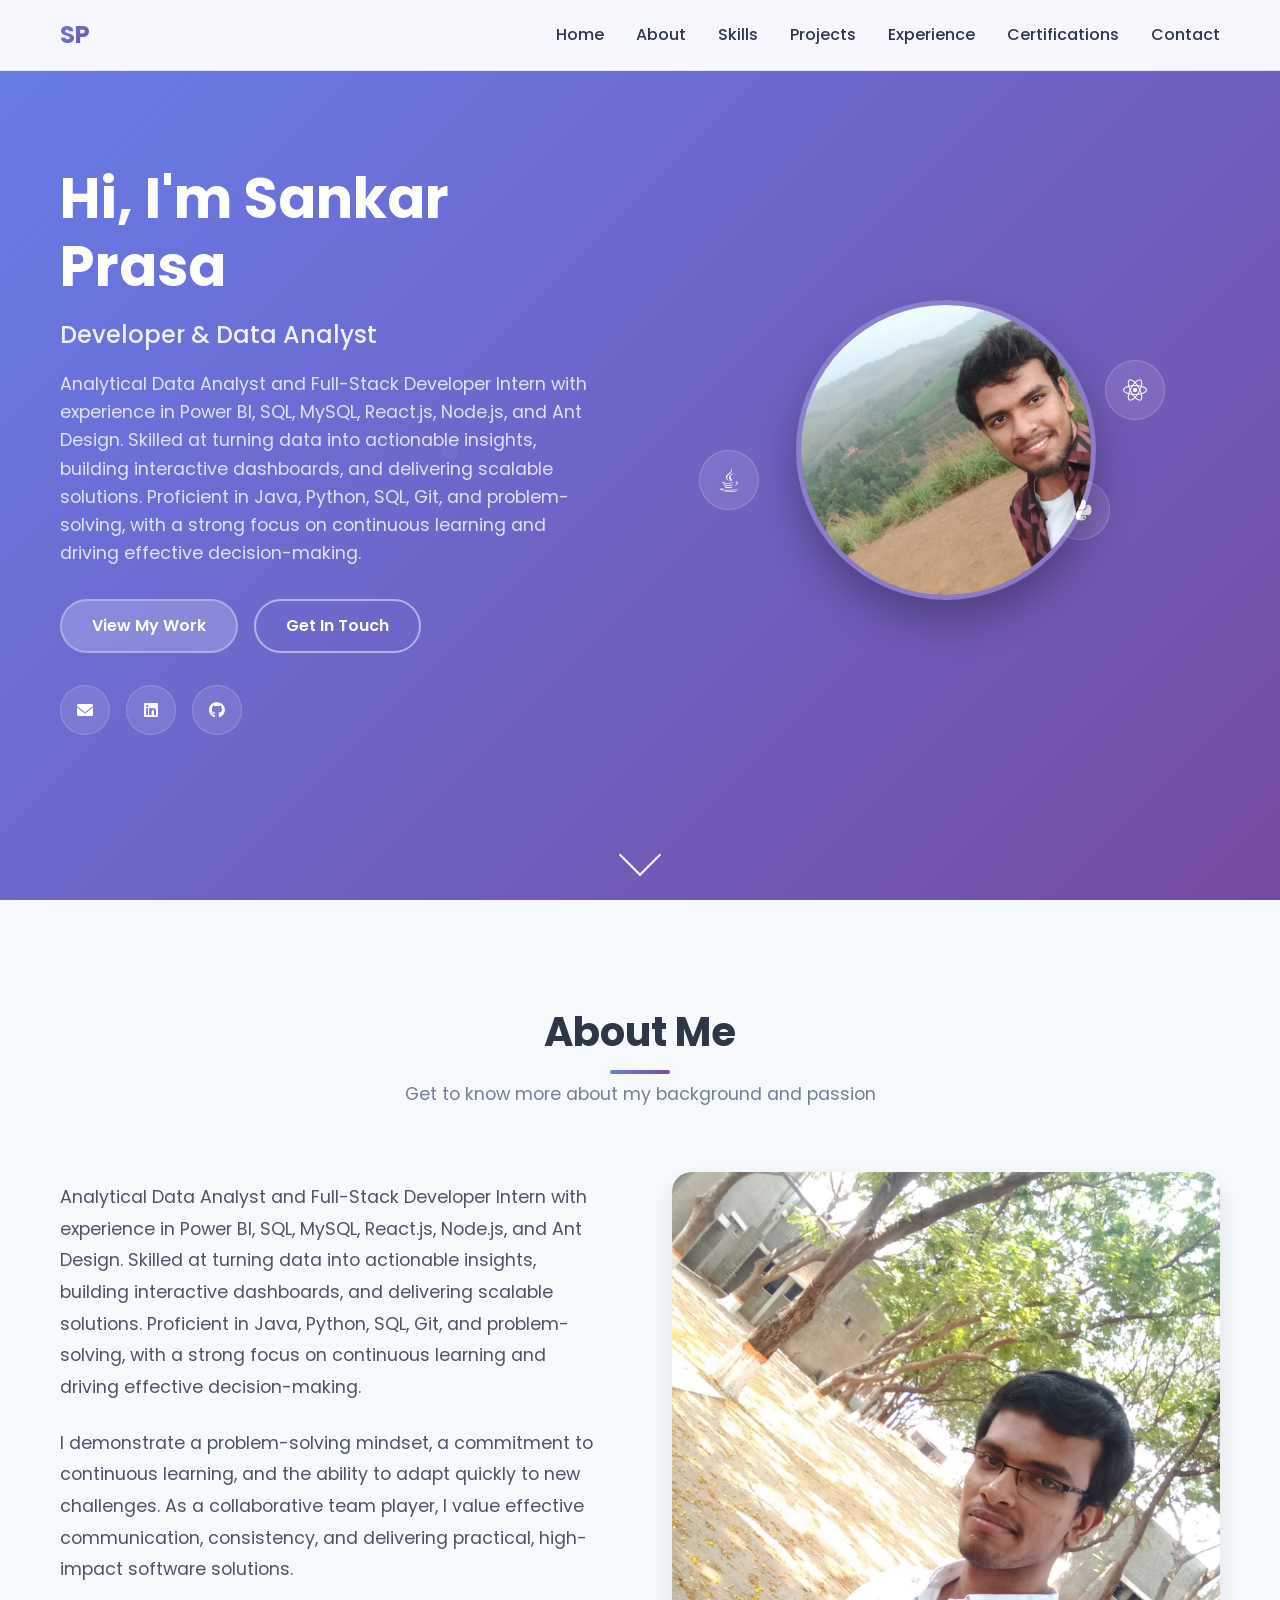
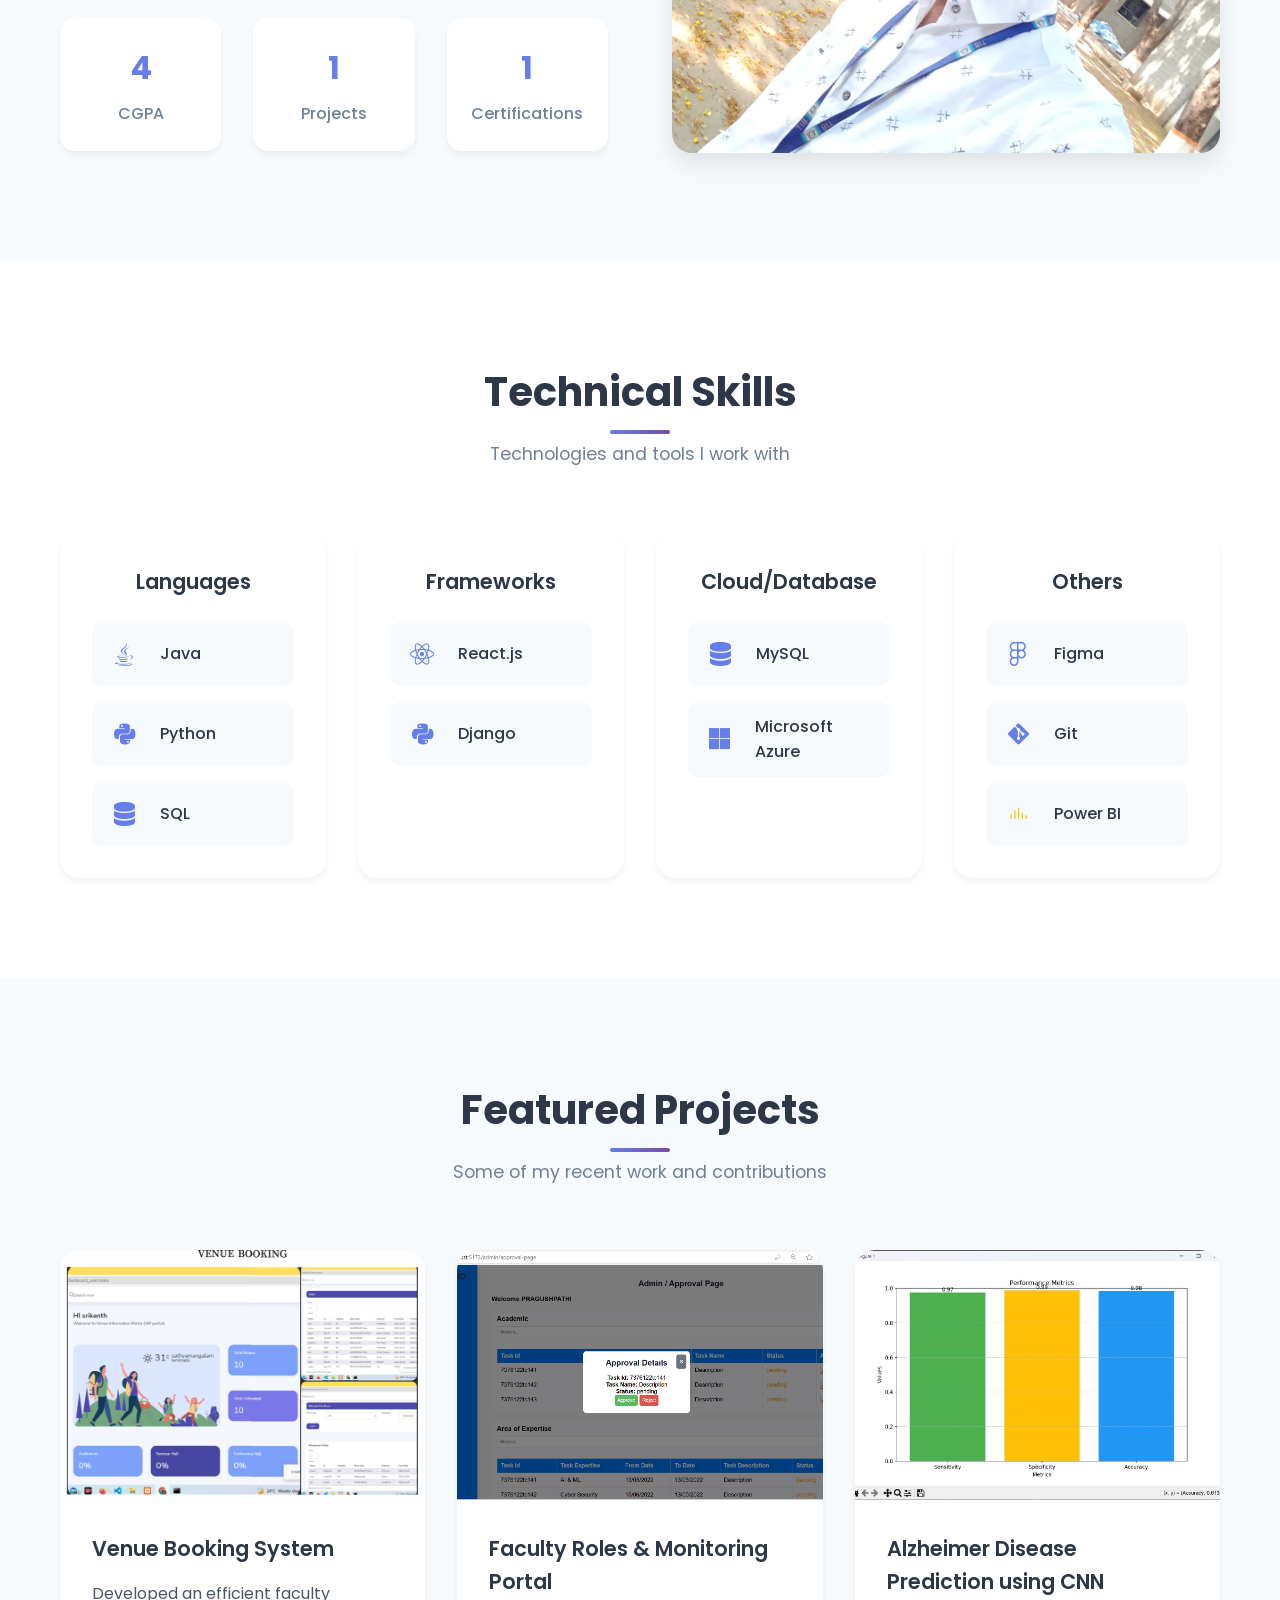
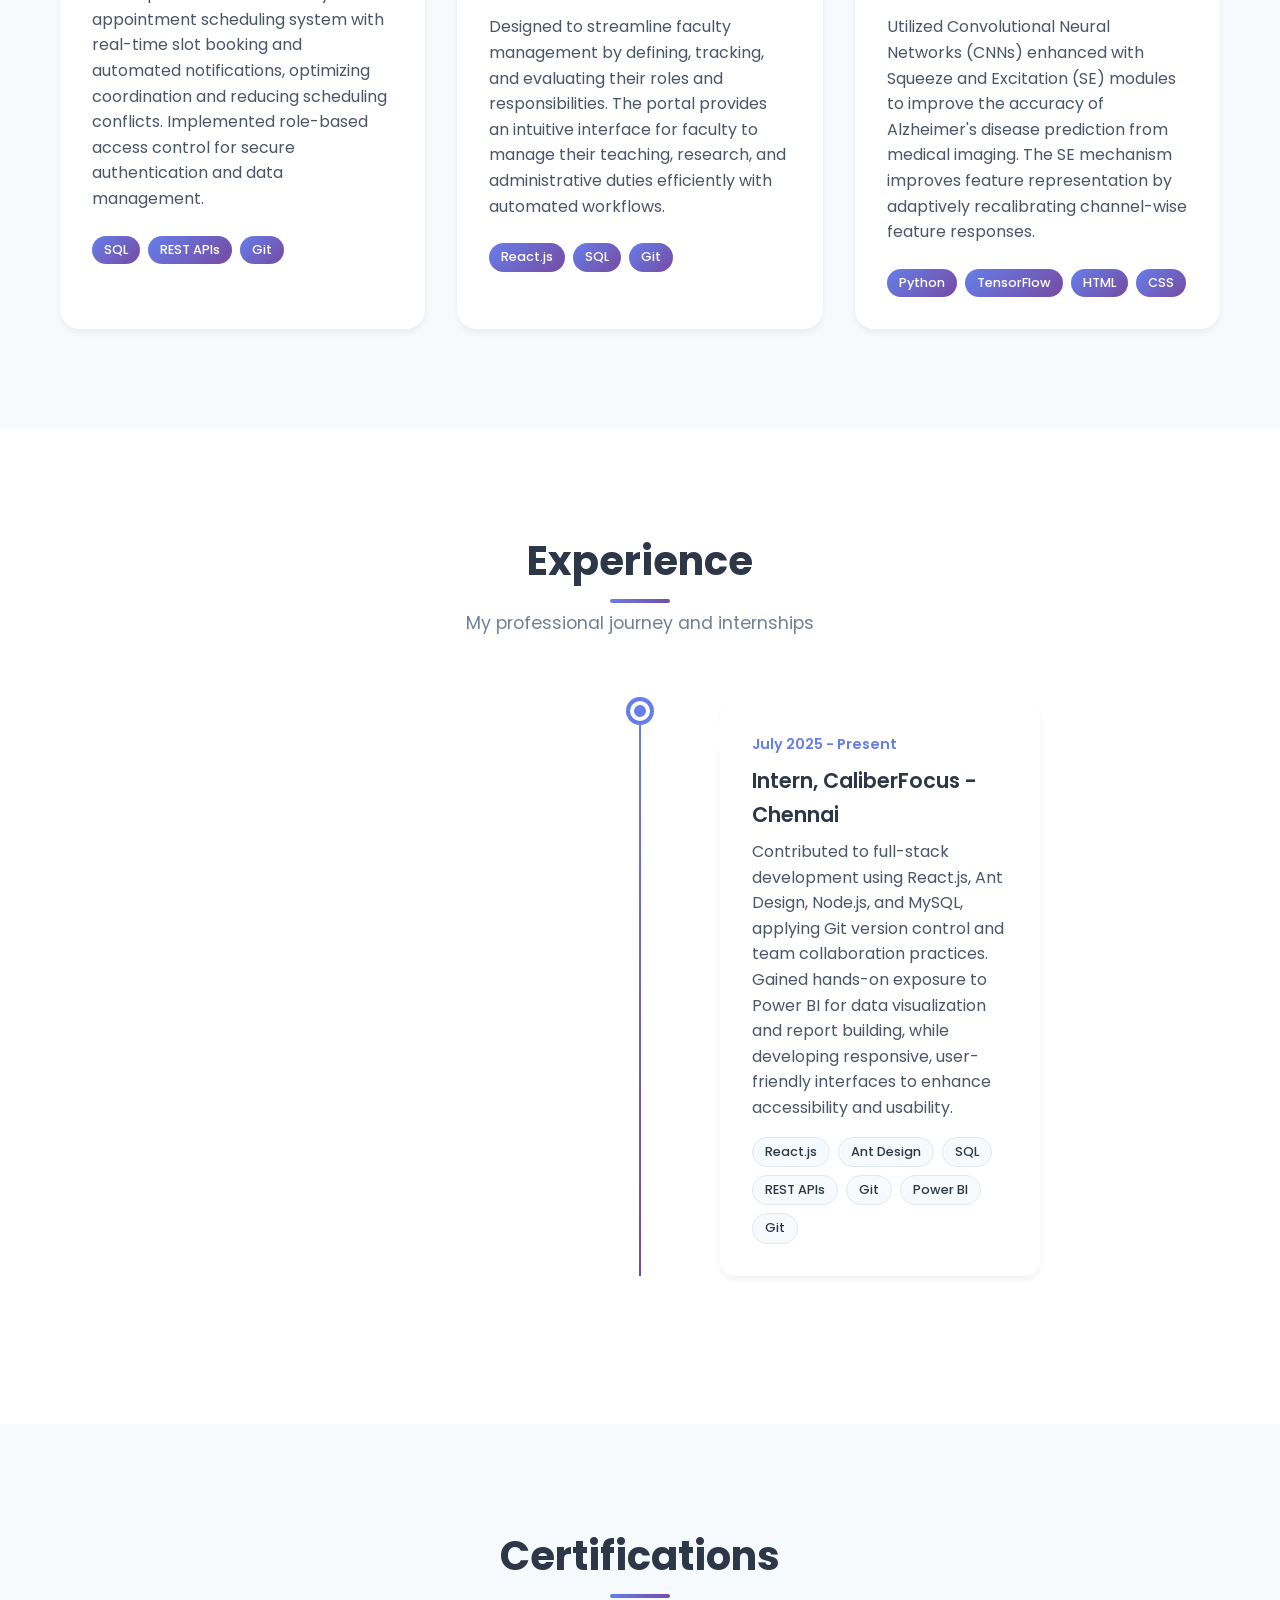
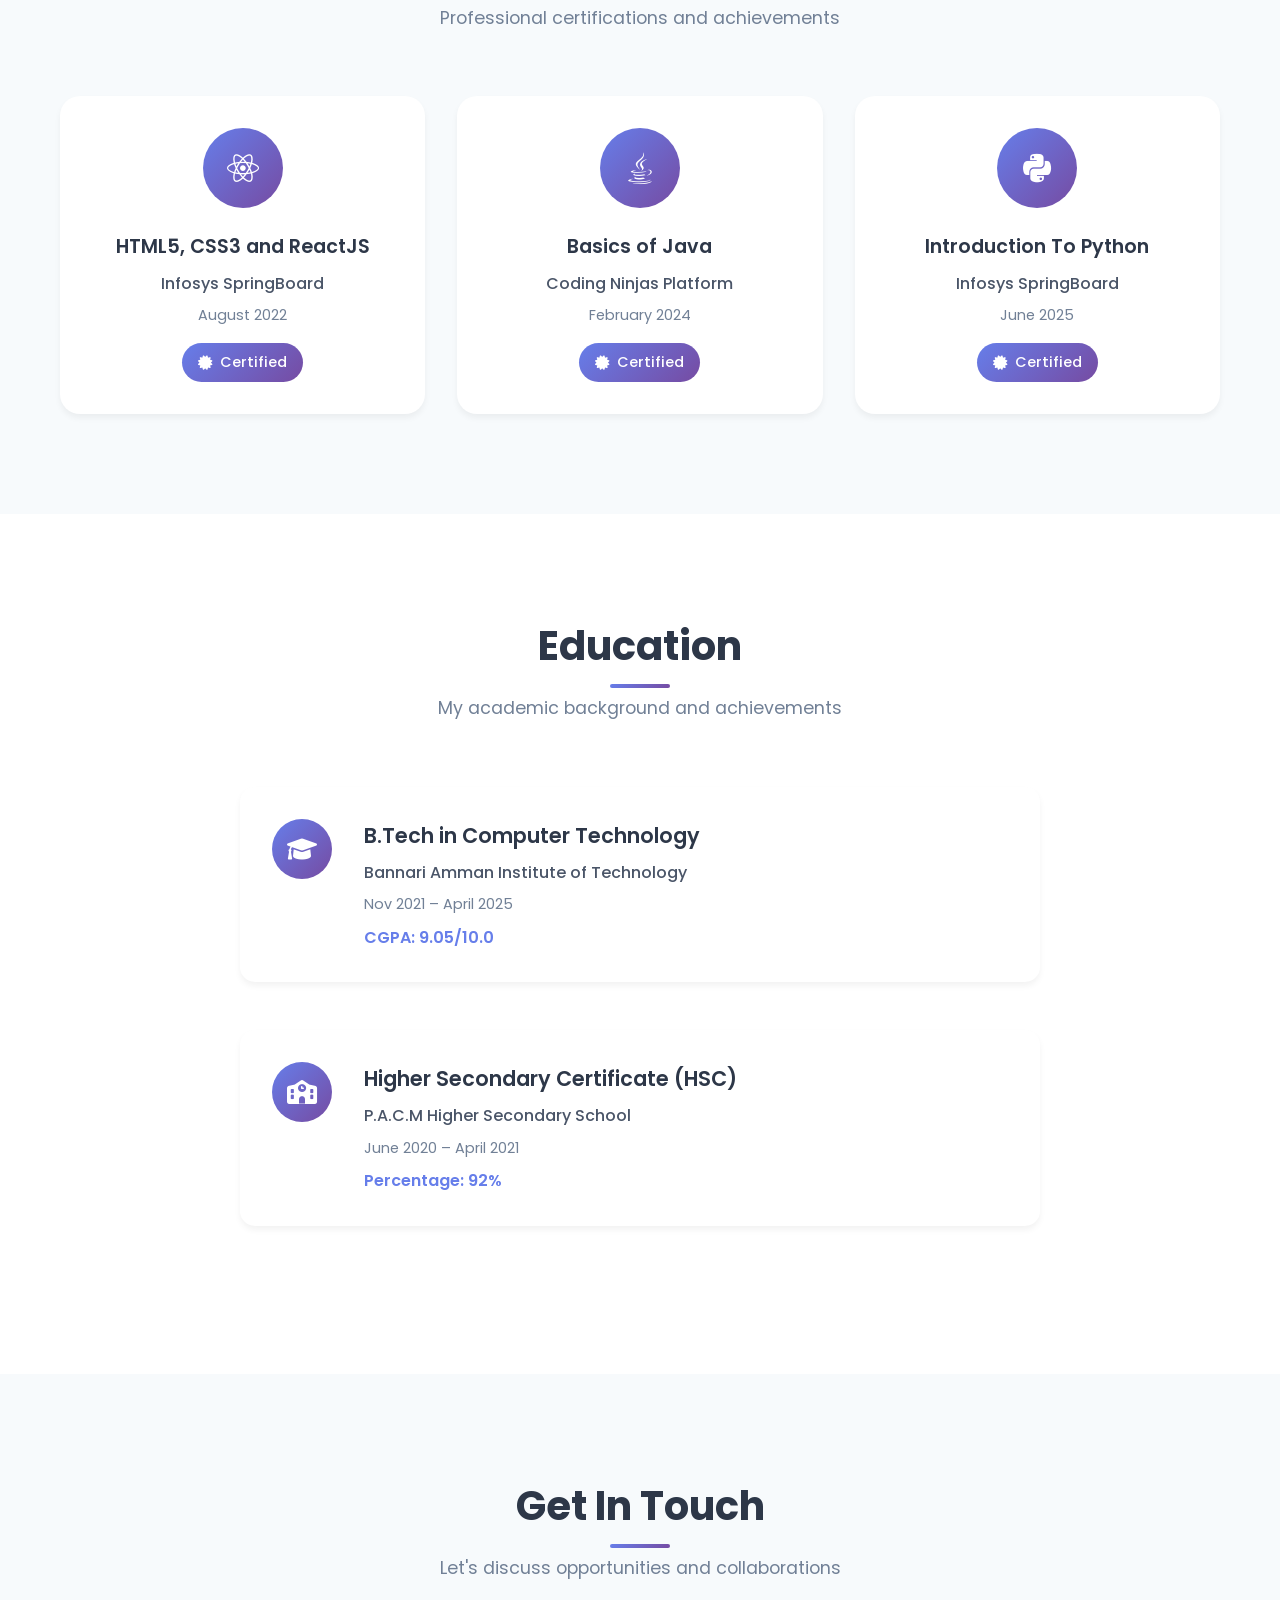
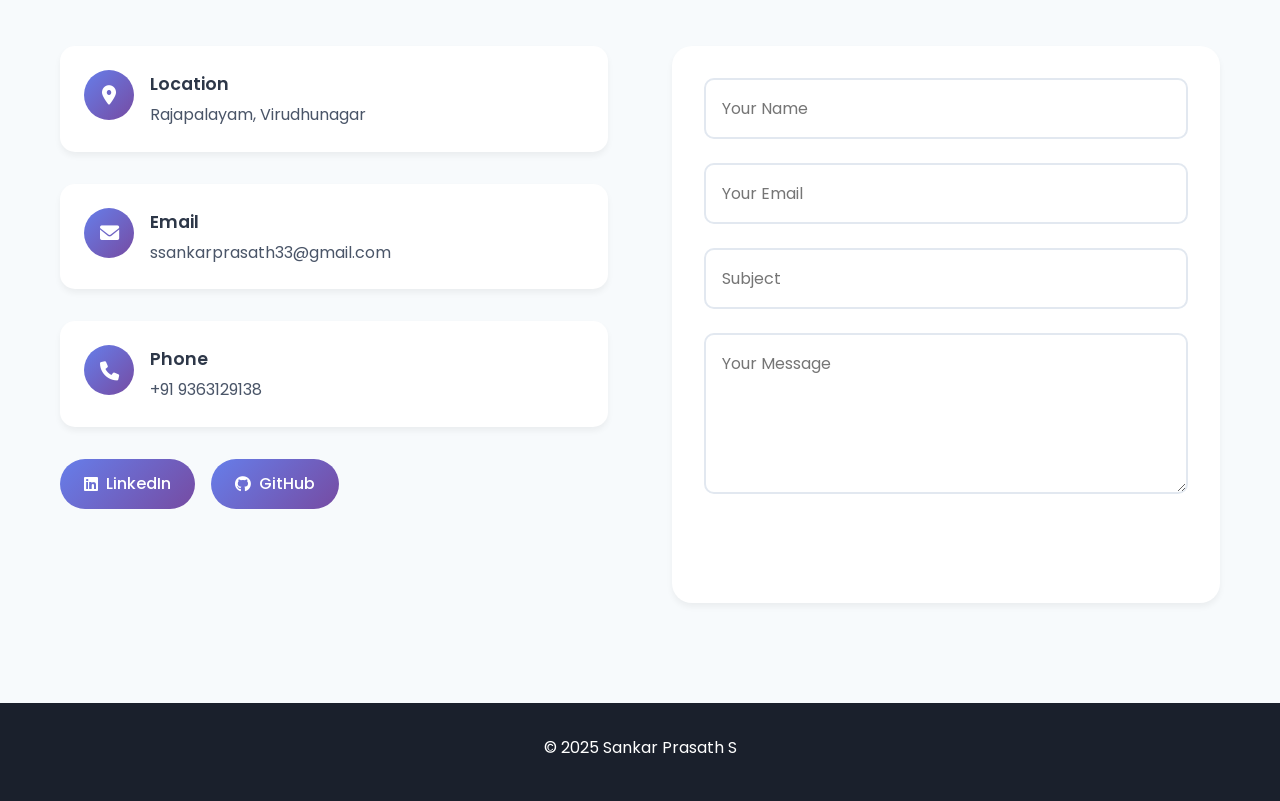
<file: index.html>
<!DOCTYPE html>
<html lang="en">
<head>
    <meta charset="UTF-8">
    <meta name="viewport" content="width=device-width, initial-scale=1.0">
    <title>Sankar Prasath S - Portfolio</title>
    <link rel="stylesheet" href="styles.css">
    <link href="https://cdnjs.cloudflare.com/ajax/libs/font-awesome/6.0.0/css/all.min.css" rel="stylesheet">
    <link href="https://fonts.googleapis.com/css2?family=Poppins:wght@300;400;500;600;700&display=swap" rel="stylesheet">
</head>
<body>
    <!-- Navigation -->
    <nav class="navbar">
        <div class="nav-container">
            <div class="nav-logo">
                <span class="logo-text">SP</span>
            </div>
            <div class="nav-menu" id="nav-menu">
                <a href="#home" class="nav-link">Home</a>
                <a href="#about" class="nav-link">About</a>
                <a href="#skills" class="nav-link">Skills</a>
                <a href="#projects" class="nav-link">Projects</a>
                <a href="#experience" class="nav-link">Experience</a>
                <a href="#certifications" class="nav-link">Certifications</a>
                <a href="#contact" class="nav-link">Contact</a>
            </div>
            <div class="hamburger" id="hamburger">
                <span class="bar"></span>
                <span class="bar"></span>
                <span class="bar"></span>
            </div>
        </div>
    </nav>

    <!-- Hero Section -->
    <section id="home" class="hero">
        <div class="hero-container">
            <div class="hero-content">
                <div class="hero-text">
                    <h1 class="hero-title">
                        Hi, I'm Sankar Prasath S
                    </h1>
                    <p class="hero-subtitle">Developer & Data Analyst</p>
                    <p class="hero-description">
                        Analytical Data Analyst and Full-Stack Developer Intern with experience in Power BI, SQL, MySQL, React.js, Node.js, and Ant Design. 
                        Skilled at turning data into actionable insights, building interactive dashboards, and delivering scalable solutions. 
                        Proficient in Java, Python, SQL, Git, and problem-solving, with a strong focus on continuous learning and driving effective decision-making.
                    </p>
                    <div class="hero-buttons">
                        <a href="#projects" class="btn btn-primary">View My Work</a>
                        <a href="#contact" class="btn btn-secondary">Get In Touch</a>
                    </div>
                    <div class="social-links">
                        <a href="mailto:ssankarprasath33@gmail.com" class="social-link">
                            <i class="fas fa-envelope"></i>
                        </a>
                        <a href="https://linkedin.com/in/sankar-prasath/" class="social-link" target="_blank">
                            <i class="fab fa-linkedin"></i>
                        </a>
                        <a href="https://github.com/SankarPrasathSaravanan/" class="social-link" target="_blank">
                            <i class="fab fa-github"></i>
                        </a>
                    </div>
                </div>
                <div class="hero-image">
                    <div class="profile-card">
                        <div class="profile-img">
                            <img src="image2.jpg" alt="Sankar Prasath S">
                        </div>
                        <div class="floating-elements">
                            <div class="floating-icon" style="--delay: 0s">
                                <i class="fab fa-react"></i>
                            </div>
                            <div class="floating-icon" style="--delay: 1s">
                                <i class="fab fa-java"></i>
                            </div>
                            <div class="floating-icon" style="--delay: 2s">
                                <i class="fab fa-python"></i>
                            </div>
                        </div>
                    </div>
                </div>
            </div>
        </div>
        <div class="scroll-indicator">
            <div class="scroll-arrow"></div>
        </div>
    </section>

    <!-- About Section -->
    <section id="about" class="about">
        <div class="container">
            <div class="section-header">
                <h2 class="section-title">About Me</h2>
                <p class="section-subtitle">Get to know more about my background and passion</p>
            </div>
            <div class="about-content">
                <div class="about-text">
                    <p class="about-description">
                       Analytical Data Analyst and Full-Stack Developer Intern with experience in Power BI, SQL, MySQL, React.js, Node.js, and Ant Design. 
                        Skilled at turning data into actionable insights, building interactive dashboards, and delivering scalable solutions. 
                        Proficient in Java, Python, SQL, Git, and problem-solving, with a strong focus on continuous learning and driving effective decision-making.
                    </p>
                    <p class="about-description">
                        I demonstrate a problem-solving mindset, a commitment to continuous learning, and the ability to adapt quickly to 
                        new challenges. As a collaborative team player, I value effective communication, consistency, and delivering 
                        practical, high-impact software solutions.
                    </p>
                    <div class="about-stats">
                        <div class="stat-item">
                            <h3>9.05</h3>
                            <p>CGPA</p>
                        </div>
                        <div class="stat-item">
                            <h3>3+</h3>
                            <p>Projects</p>
                        </div>
                        <div class="stat-item">
                            <h3>3</h3>
                            <p>Certifications</p>
                        </div>
                    </div>
                </div>
                <div class="about-image">
                    <img src="image1.jpg" alt="About Sankar Prasath">
                </div>
            </div>
        </div>
    </section>

    <!-- Skills Section -->
    <section id="skills" class="skills">
        <div class="container">
            <div class="section-header">
                <h2 class="section-title">Technical Skills</h2>
                <p class="section-subtitle">Technologies and tools I work with</p>
            </div>
            <div class="skills-grid">
                <div class="skill-category">
                    <h3 class="category-title">Languages</h3>
                    <div class="skills-list">
                        <div class="skill-item">
                            <div class="skill-icon">
                                <i class="fab fa-java"></i>
                            </div>
                            <span>Java</span>
                        </div>
                        <div class="skill-item">
                            <div class="skill-icon">
                                <i class="fab fa-python"></i>
                            </div>
                            <span>Python</span>
                        </div>
                        <div class="skill-item">
                            <div class="skill-icon">
                                <i class="fas fa-database"></i>
                            </div>
                            <span>SQL</span>
                        </div>
                    </div>
                </div>
                <div class="skill-category">
                    <h3 class="category-title">Frameworks</h3>
                    <div class="skills-list">
                        <div class="skill-item">
                            <div class="skill-icon">
                                <i class="fab fa-react"></i>
                            </div>
                            <span>React.js</span>
                        </div>
                        <div class="skill-item">
                            <div class="skill-icon">
                                <i class="fab fa-python"></i>
                            </div>
                            <span>Django</span>
                        </div>
                    </div>
                </div>
                <div class="skill-category">
                    <h3 class="category-title">Cloud/Database</h3>
                    <div class="skills-list">
                        <div class="skill-item">
                            <div class="skill-icon">
                                <i class="fas fa-database"></i>
                            </div>
                            <span>MySQL</span>
                        </div>
                        <div class="skill-item">
                            <div class="skill-icon">
                                <i class="fab fa-microsoft"></i>
                            </div>
                            <span>Microsoft Azure</span>
                        </div>
                    </div>
                </div>
                <div class="skill-category">
                    <h3 class="category-title">Others</h3>
                    <div class="skills-list">
                        <div class="skill-item">
                            <div class="skill-icon">
                                <i class="fab fa-figma"></i>
                            </div>
                            <span>Figma</span>
                        </div>
                        <div class="skill-item">
                            <div class="skill-icon">
                                <i class="fab fa-git-alt"></i>
                            </div>
                            <span>Git</span>
                        </div>
<div class="skill-item">
  <div class="skill-icon">
    <svg xmlns="http://www.w3.org/2000/svg" width="20" height="20" viewBox="0 0 32 32" fill="#F2C811">
      <path d="M4 24h2v-8H4v8zm6 0h2V10h-2v14zm6 0h2V6h-2v18zm6 0h2V14h-2v10zm6 0h2v-6h-2v6z"/>
    </svg>
  </div>
  <span>Power BI</span>
</div>

                    </div>
                </div>
            </div>
        </div>
    </section>

    <!-- Projects Section -->
    <section id="projects" class="projects">
        <div class="container">
            <div class="section-header">
                <h2 class="section-title">Featured Projects</h2>
                <p class="section-subtitle">Some of my recent work and contributions</p>
            </div>
            <div class="projects-grid">
                <div class="project-card">
                    <div class="project-image">
                        <img src="venuebooking.png" alt="Venue Booking System">
                        <div class="project-overlay">
                            <a href="https://github.com/SankarPrasathSaravanan/ClassRoom_VenueBooking_WebApp" class="project-link" target="_blank">
                                <i class="fab fa-github"></i>
                            </a>
                        </div>
                    </div>
                    <div class="project-content">
                        <h3 class="project-title">Venue Booking System</h3>
                        <p class="project-description">
                            Developed an efficient faculty appointment scheduling system with real-time slot booking and automated 
                            notifications, optimizing coordination and reducing scheduling conflicts. Implemented role-based access 
                            control for secure authentication and data management.
                        </p>
                        <div class="project-tech">
                            <span class="tech-tag">SQL</span>
                            <span class="tech-tag">REST APIs</span>
                            <span class="tech-tag">Git</span>
                        </div>
                    </div>
                </div>

                <div class="project-card">
                    <div class="project-image">
                        <img src="faculty.png" alt="Faculty Portal">
                        <div class="project-overlay">
                            <a href="https://github.com/SankarPrasathSaravanan/Faculty-roles-and-responsibility-portal" class="project-link" target="_blank">
                                <i class="fab fa-github"></i>
                            </a>
                        </div>
                    </div>
                    <div class="project-content">
                        <h3 class="project-title">Faculty Roles & Monitoring Portal</h3>
                        <p class="project-description">
                            Designed to streamline faculty management by defining, tracking, and evaluating their roles and responsibilities. 
                            The portal provides an intuitive interface for faculty to manage their teaching, research, and administrative 
                            duties efficiently with automated workflows.
                        </p>
                        <div class="project-tech">
                            <span class="tech-tag">React.js</span>
                            <span class="tech-tag">SQL</span>
                            <span class="tech-tag">Git</span>
                        </div>
                    </div>
                </div>

                <div class="project-card">
                    <div class="project-image">
                        <img src="disease.jpg" alt="Alzheimer Disease Prediction">
                        <div class="project-overlay">
                            <a href="https://github.com/SankarPrasathSaravanan/Alzheimer-Disease-prediction" class="project-link" target="_blank">
                                <i class="fab fa-github"></i>
                            </a>
                        </div>
                    </div>
                    <div class="project-content">
                        <h3 class="project-title">Alzheimer Disease Prediction using CNN</h3>
                        <p class="project-description">
                            Utilized Convolutional Neural Networks (CNNs) enhanced with Squeeze and Excitation (SE) modules to 
                            improve the accuracy of Alzheimer's disease prediction from medical imaging. The SE mechanism improves 
                            feature representation by adaptively recalibrating channel-wise feature responses.
                        </p>
                        <div class="project-tech">
                            <span class="tech-tag">Python</span>
                            <span class="tech-tag">TensorFlow</span>
                            <span class="tech-tag">HTML</span>
                            <span class="tech-tag">CSS</span>
                        </div>
                    </div>
                </div>
            </div>
        </div>
    </section>

    <!-- Experience Section -->
    <section id="experience" class="experience">
        <div class="container">
            <div class="section-header">
                <h2 class="section-title">Experience</h2>
                <p class="section-subtitle">My professional journey and internships</p>
            </div>
            <div class="timeline">
                <div class="timeline-item">
                    <div class="timeline-dot"></div>
                    <div class="timeline-content">
                        <div class="timeline-date">July 2025 - Present</div>
                        <h3 class="timeline-title">Intern, CaliberFocus - Chennai</h3>
                        <!-- <h4 class="timeline-company">Bannari Amman Institute of Technology - Erode, TamilNadu</h4> -->
                        <p class="timeline-description">
                            Contributed to full-stack development using React.js, Ant Design, Node.js, and MySQL, applying Git version control and team collaboration practices. 
                            Gained hands-on exposure to Power BI for data visualization and report building, while developing responsive, user-friendly interfaces to enhance accessibility and usability.
                        </p>
                        <div class="timeline-skills">
                            <span class="skill-badge">React.js</span>
                            <span class="skill-badge">Ant Design</span>
                            <span class="skill-badge">SQL</span>
                            <span class="skill-badge">REST APIs</span>
                            <span class="skill-badge">Git</span>
                            <span class="skill-badge">Power BI</span>
                            <span class="skill-badge">Git</span>
                        </div>
                    </div>
                </div>
            </div>
        </div>
    </section>

    <!-- Certifications Section -->
    <section id="certifications" class="certifications">
        <div class="container">
            <div class="section-header">
                <h2 class="section-title">Certifications</h2>
                <p class="section-subtitle">Professional certifications and achievements</p>
            </div>
            <div class="certifications-grid">
                <div class="certification-card">
                    <div class="cert-icon">
                        <i class="fab fa-react"></i>
                    </div>
                    <div class="cert-content">
                        <h3 class="cert-title">HTML5, CSS3 and ReactJS</h3>
                        <p class="cert-issuer">Infosys SpringBoard</p>
                        <p class="cert-date">August 2022</p>
                        <div class="cert-badge">
                            <i class="fas fa-certificate"></i>
                            <span>Certified</span>
                        </div>
                    </div>
                </div>

                <div class="certification-card">
                    <div class="cert-icon">
                        <i class="fab fa-java"></i>
                    </div>
                    <div class="cert-content">
                        <h3 class="cert-title">Basics of Java</h3>
                        <p class="cert-issuer">Coding Ninjas Platform</p>
                        <p class="cert-date">February 2024</p>
                        <div class="cert-badge">
                            <i class="fas fa-certificate"></i>
                            <span>Certified</span>
                        </div>
                    </div>
                </div>

                <div class="certification-card">
                    <div class="cert-icon">
                        <i class="fab fa-python"></i>
                    </div>
                    <div class="cert-content">
                        <h3 class="cert-title">Introduction To Python</h3>
                        <p class="cert-issuer">Infosys SpringBoard</p>
                        <p class="cert-date">June 2025</p>
                        <div class="cert-badge">
                            <i class="fas fa-certificate"></i>
                            <span>Certified</span>
                        </div>
                    </div>
                </div>
            </div>
        </div>
    </section>

    <!-- Education Section -->
    <section id="education" class="education">
        <div class="container">
            <div class="section-header">
                <h2 class="section-title">Education</h2>
                <p class="section-subtitle">My academic background and achievements</p>
            </div>
            <div class="education-timeline">
                <div class="education-item">
                    <div class="education-icon">
                        <i class="fas fa-graduation-cap"></i>
                    </div>
                    <div class="education-content">
                        <h3 class="education-degree">B.Tech in Computer Technology</h3>
                        <h4 class="education-school">Bannari Amman Institute of Technology</h4>
                        <p class="education-date">Nov 2021 – April 2025</p>
                        <p class="education-grade">CGPA: 9.05/10.0</p>
                    </div>
                </div>

                <div class="education-item">
                    <div class="education-icon">
                        <i class="fas fa-school"></i>
                    </div>
                    <div class="education-content">
                        <h3 class="education-degree">Higher Secondary Certificate (HSC)</h3>
                        <h4 class="education-school">P.A.C.M Higher Secondary School</h4>
                        <p class="education-date">June 2020 – April 2021</p>
                        <p class="education-grade">Percentage: 92%</p>
                    </div>
                </div>
            </div>
        </div>
    </section>

    <!-- Contact Section -->
    <section id="contact" class="contact">
        <div class="container">
            <div class="section-header">
                <h2 class="section-title">Get In Touch</h2>
                <p class="section-subtitle">Let's discuss opportunities and collaborations</p>
            </div>
            <div class="contact-content">
                <div class="contact-info">
                    <div class="contact-item">
                        <div class="contact-icon">
                            <i class="fas fa-map-marker-alt"></i>
                        </div>
                        <div class="contact-details">
                            <h3>Location</h3>
                            <p>Rajapalayam, Virudhunagar</p>
                        </div>
                    </div>

                    <div class="contact-item">
                        <div class="contact-icon">
                            <i class="fas fa-envelope"></i>
                        </div>
                        <div class="contact-details">
                            <h3>Email</h3>
                            <p>ssankarprasath33@gmail.com</p>
                        </div>
                    </div>

                    <div class="contact-item">
                        <div class="contact-icon">
                            <i class="fas fa-phone"></i>
                        </div>
                        <div class="contact-details">
                            <h3>Phone</h3>
                            <p>+91 9363129138</p>
                        </div>
                    </div>

                    <div class="contact-social">
                        <a href="https://linkedin.com/in/sankar-prasath/" class="social-btn" target="_blank">
                            <i class="fab fa-linkedin"></i>
                            LinkedIn
                        </a>
                        <a href="https://github.com/SankarPrasathSaravanan/" class="social-btn" target="_blank">
                            <i class="fab fa-github"></i>
                            GitHub
                        </a>
                    </div>
                </div>

                <div class="contact-form">
                    <form id="contactForm">
                        <div class="form-group">
                            <input type="text" id="name" name="name" placeholder="Your Name" required>
                        </div>
                        <div class="form-group">
                            <input type="email" id="email" name="email" placeholder="Your Email" required>
                        </div>
                        <div class="form-group">
                            <input type="text" id="subject" name="subject" placeholder="Subject" required>
                        </div>
                        <div class="form-group">
                            <textarea id="message" name="message" placeholder="Your Message" rows="5" required></textarea>
                        </div>
                        <button type="submit" class="btn btn-primary">Send Message</button>
                    </form>
                </div>
            </div>
        </div>
    </section>

    <!-- Footer -->
    <footer class="footer">
        <div class="container">
            <div class="footer-content">
                <p>&copy; 2025 Sankar Prasath S</p>
                <!-- <p>Built with ❤️ using HTML, CSS & JavaScript</p> -->
            </div>
        </div>
    </footer>

    <script src="script.js"></script>
</body>
</html>
</file>
<file: styles.css>
* {
  margin: 0;
  padding: 0;
  box-sizing: border-box;
}

:root {
  --primary-color: #667eea;
  --secondary-color: #764ba2;
  --accent-color: #f093fb;
  --text-primary: #2d3748;
  --text-secondary: #4a5568;
  --text-light: #718096;
  --bg-primary: #ffffff;
  --bg-secondary: #f7fafc;
  --bg-dark: #1a202c;
  --border-color: #e2e8f0;
  --shadow-light: 0 4px 6px rgba(0, 0, 0, 0.05);
  --shadow-medium: 0 10px 25px rgba(0, 0, 0, 0.1);
  --shadow-heavy: 0 20px 40px rgba(0, 0, 0, 0.15);
  --gradient-primary: linear-gradient(135deg, var(--primary-color), var(--secondary-color));
  --gradient-accent: linear-gradient(135deg, var(--accent-color), var(--primary-color));
}

html {
  scroll-behavior: smooth;
}

body {
  font-family: "Poppins", sans-serif;
  line-height: 1.6;
  color: var(--text-primary);
  background-color: var(--bg-primary);
}

.container {
  max-width: 1200px;
  margin: 0 auto;
  padding: 0 20px;
}

/* Navigation */
.navbar {
  position: fixed;
  top: 0;
  width: 100%;
  background: rgba(255, 255, 255, 0.95);
  backdrop-filter: blur(10px);
  z-index: 1000;
  transition: all 0.3s ease;
  border-bottom: 1px solid var(--border-color);
}

.nav-container {
  max-width: 1200px;
  margin: 0 auto;
  padding: 0 20px;
  display: flex;
  justify-content: space-between;
  align-items: center;
  height: 70px;
}

.logo-text {
  font-size: 1.5rem;
  font-weight: 700;
  background: var(--gradient-primary);
  -webkit-background-clip: text;
  -webkit-text-fill-color: transparent;
  background-clip: text;
}

.nav-menu {
  display: flex;
  gap: 2rem;
}

.nav-link {
  text-decoration: none;
  color: var(--text-primary);
  font-weight: 500;
  transition: all 0.3s ease;
  position: relative;
}

.nav-link:hover {
  color: var(--primary-color);
}

.nav-link::after {
  content: "";
  position: absolute;
  bottom: -5px;
  left: 0;
  width: 0;
  height: 2px;
  background: var(--gradient-primary);
  transition: width 0.3s ease;
}

.nav-link:hover::after {
  width: 100%;
}

.hamburger {
  display: none;
  flex-direction: column;
  cursor: pointer;
}

.bar {
  width: 25px;
  height: 3px;
  background: var(--text-primary);
  margin: 3px 0;
  transition: 0.3s;
}

/* Hero Section */
.hero {
  min-height: 100vh;
  display: flex;
  align-items: center;
  background: linear-gradient(135deg, #667eea 0%, #764ba2 100%);
  position: relative;
  overflow: hidden;
}

.hero::before {
  content: "";
  position: absolute;
  top: 0;
  left: 0;
  right: 0;
  bottom: 0;
  background: url('data:image/svg+xml,<svg xmlns="http://www.w3.org/2000/svg" viewBox="0 0 100 100"><defs><pattern id="grain" width="100" height="100" patternUnits="userSpaceOnUse"><circle cx="50" cy="50" r="1" fill="rgba(255,255,255,0.1)"/></pattern></defs><rect width="100" height="100" fill="url(%23grain)"/></svg>');
  opacity: 0.3;
}

.hero-container {
  max-width: 1200px;
  margin: 0 auto;
  padding: 0 20px;
  position: relative;
  z-index: 2;
}

.hero-content {
  display: grid;
  grid-template-columns: 1fr 1fr;
  gap: 4rem;
  align-items: center;
}

.hero-title {
  font-size: 3.5rem;
  font-weight: 700;
  color: white;
  margin-bottom: 1rem;
  line-height: 1.2;
}

.highlight {
  background: linear-gradient(45deg, #f093fb, #f5576c);
  -webkit-background-clip: text;
  -webkit-text-fill-color: transparent;
  background-clip: text;
}

.hero-subtitle {
  font-size: 1.5rem;
  color: rgba(255, 255, 255, 0.9);
  margin-bottom: 1rem;
  font-weight: 500;
}

.hero-description {
  font-size: 1.1rem;
  color: rgba(255, 255, 255, 0.8);
  margin-bottom: 2rem;
  line-height: 1.6;
}

.hero-buttons {
  display: flex;
  gap: 1rem;
  margin-bottom: 2rem;
}

.btn {
  padding: 12px 30px;
  border-radius: 50px;
  text-decoration: none;
  font-weight: 600;
  transition: all 0.3s ease;
  display: inline-flex;
  align-items: center;
  gap: 0.5rem;
  border: none;
  cursor: pointer;
  font-size: 1rem;
}

.btn-primary {
  background: rgba(255, 255, 255, 0.2);
  color: white;
  border: 2px solid rgba(255, 255, 255, 0.3);
  backdrop-filter: blur(10px);
}

.btn-primary:hover {
  background: rgba(255, 255, 255, 0.3);
  transform: translateY(-2px);
  box-shadow: 0 10px 25px rgba(0, 0, 0, 0.2);
}

.btn-secondary {
  background: transparent;
  color: white;
  border: 2px solid rgba(255, 255, 255, 0.5);
}

.btn-secondary:hover {
  background: rgba(255, 255, 255, 0.1);
  transform: translateY(-2px);
}

.social-links {
  display: flex;
  gap: 1rem;
}

.social-link {
  width: 50px;
  height: 50px;
  border-radius: 50%;
  background: rgba(255, 255, 255, 0.1);
  display: flex;
  align-items: center;
  justify-content: center;
  color: white;
  text-decoration: none;
  transition: all 0.3s ease;
  backdrop-filter: blur(10px);
  border: 1px solid rgba(255, 255, 255, 0.2);
}

.social-link:hover {
  background: rgba(255, 255, 255, 0.2);
  transform: translateY(-3px);
  box-shadow: 0 10px 25px rgba(0, 0, 0, 0.2);
}

.profile-card {
  position: relative;
  display: flex;
  justify-content: center;
  align-items: center;
}

.profile-img {
  width: 300px;
  height: 300px;
  border-radius: 50%;
  overflow: hidden;
  border: 5px solid rgba(255, 255, 255, 0.2);
  box-shadow: 0 20px 40px rgba(0, 0, 0, 0.3);
  position: relative;
  z-index: 2;
}

.profile-img img {
  width: 100%;
  height: 100%;
  object-fit: cover;
}

.floating-elements {
  position: absolute;
  top: 0;
  left: 0;
  right: 0;
  bottom: 0;
}

.floating-icon {
  position: absolute;
  width: 60px;
  height: 60px;
  background: rgba(255, 255, 255, 0.1);
  border-radius: 50%;
  display: flex;
  align-items: center;
  justify-content: center;
  color: white;
  font-size: 1.5rem;
  backdrop-filter: blur(10px);
  border: 1px solid rgba(255, 255, 255, 0.2);
  animation: float 3s ease-in-out infinite;
  animation-delay: var(--delay);
}

.floating-icon:nth-child(1) {
  top: 20%;
  right: 10%;
}

.floating-icon:nth-child(2) {
  bottom: 30%;
  left: 5%;
}

.floating-icon:nth-child(3) {
  top: 60%;
  right: 20%;
}

@keyframes float {
  0%,
  100% {
    transform: translateY(0px);
  }
  50% {
    transform: translateY(-20px);
  }
}

.scroll-indicator {
  position: absolute;
  bottom: 30px;
  left: 50%;
  transform: translateX(-50%);
  color: white;
  animation: bounce 2s infinite;
}

.scroll-arrow {
  width: 30px;
  height: 30px;
  border: 2px solid white;
  border-top: none;
  border-left: none;
  transform: rotate(45deg);
}

@keyframes bounce {
  0%,
  20%,
  50%,
  80%,
  100% {
    transform: translateX(-50%) translateY(0);
  }
  40% {
    transform: translateX(-50%) translateY(-10px);
  }
  60% {
    transform: translateX(-50%) translateY(-5px);
  }
}

/* Section Styles */
section {
  padding: 100px 0;
}

.section-header {
  text-align: center;
  margin-bottom: 4rem;
}

.section-title {
  font-size: 2.5rem;
  font-weight: 700;
  color: var(--text-primary);
  margin-bottom: 1rem;
  position: relative;
}

.section-title::after {
  content: "";
  position: absolute;
  bottom: -10px;
  left: 50%;
  transform: translateX(-50%);
  width: 60px;
  height: 4px;
  background: var(--gradient-primary);
  border-radius: 2px;
}

.section-subtitle {
  font-size: 1.1rem;
  color: var(--text-light);
  max-width: 600px;
  margin: 0 auto;
}

/* About Section */
.about {
  background: var(--bg-secondary);
}

.about-content {
  display: grid;
  grid-template-columns: 1fr 1fr;
  gap: 4rem;
  align-items: center;
}

.about-description {
  font-size: 1.1rem;
  color: var(--text-secondary);
  margin-bottom: 1.5rem;
  line-height: 1.8;
}

.about-stats {
  display: grid;
  grid-template-columns: repeat(3, 1fr);
  gap: 2rem;
  margin-top: 2rem;
}

.stat-item {
  text-align: center;
  padding: 1.5rem;
  background: white;
  border-radius: 15px;
  box-shadow: var(--shadow-light);
  transition: transform 0.3s ease;
}

.stat-item:hover {
  transform: translateY(-5px);
}

.stat-item h3 {
  font-size: 2rem;
  font-weight: 700;
  color: var(--primary-color);
  margin-bottom: 0.5rem;
}

.stat-item p {
  color: var(--text-light);
  font-weight: 500;
}

.about-image img {
  width: 100%;
  border-radius: 20px;
  box-shadow: var(--shadow-medium);
}

/* Skills Section */
.skills-grid {
  display: grid;
  grid-template-columns: repeat(auto-fit, minmax(250px, 1fr));
  gap: 2rem;
}

.skill-category {
  background: white;
  padding: 2rem;
  border-radius: 20px;
  box-shadow: var(--shadow-light);
  transition: all 0.3s ease;
}

.skill-category:hover {
  transform: translateY(-5px);
  box-shadow: var(--shadow-medium);
}

.category-title {
  font-size: 1.3rem;
  font-weight: 600;
  color: var(--text-primary);
  margin-bottom: 1.5rem;
  text-align: center;
}

.skills-list {
  display: flex;
  flex-direction: column;
  gap: 1rem;
}

.skill-item {
  display: flex;
  align-items: center;
  gap: 1rem;
  padding: 0.75rem;
  background: var(--bg-secondary);
  border-radius: 10px;
  transition: all 0.3s ease;
}

.skill-item:hover {
  background: var(--gradient-primary);
  color: white;
  transform: translateX(5px);
}

.skill-icon {
  width: 40px;
  height: 40px;
  display: flex;
  align-items: center;
  justify-content: center;
  font-size: 1.5rem;
  color: var(--primary-color);
  transition: color 0.3s ease;
}

.skill-item:hover .skill-icon {
  color: white;
}

.skill-item span {
  font-weight: 500;
}

/* Projects Section */
.projects {
  background: var(--bg-secondary);
}

.projects-grid {
  display: grid;
  grid-template-columns: repeat(auto-fit, minmax(350px, 1fr));
  gap: 2rem;
}

.project-card {
  background: white;
  border-radius: 20px;
  overflow: hidden;
  box-shadow: var(--shadow-light);
  transition: all 0.3s ease;
}

.project-card:hover {
  transform: translateY(-10px);
  box-shadow: var(--shadow-heavy);
}

.project-image {
  position: relative;
  overflow: hidden;
  height: 250px;
}

.project-image img {
  width: 100%;
  height: 100%;
  object-fit: cover;
  transition: transform 0.3s ease;
}

.project-card:hover .project-image img {
  transform: scale(1.1);
}

.project-overlay {
  position: absolute;
  top: 0;
  left: 0;
  right: 0;
  bottom: 0;
  background: rgba(102, 126, 234, 0.9);
  display: flex;
  align-items: center;
  justify-content: center;
  opacity: 0;
  transition: opacity 0.3s ease;
}

.project-card:hover .project-overlay {
  opacity: 1;
}

.project-link {
  width: 60px;
  height: 60px;
  background: white;
  border-radius: 50%;
  display: flex;
  align-items: center;
  justify-content: center;
  color: var(--primary-color);
  text-decoration: none;
  font-size: 1.5rem;
  transition: transform 0.3s ease;
}

.project-link:hover {
  transform: scale(1.1);
}

.project-content {
  padding: 2rem;
}

.project-title {
  font-size: 1.3rem;
  font-weight: 600;
  color: var(--text-primary);
  margin-bottom: 1rem;
}

.project-description {
  color: var(--text-secondary);
  line-height: 1.6;
  margin-bottom: 1.5rem;
}

.project-tech {
  display: flex;
  flex-wrap: wrap;
  gap: 0.5rem;
}

.tech-tag {
  padding: 0.25rem 0.75rem;
  background: var(--gradient-primary);
  color: white;
  border-radius: 20px;
  font-size: 0.8rem;
  font-weight: 500;
}

/* Experience Section */
.timeline {
  max-width: 800px;
  margin: 0 auto;
  position: relative;
}

.timeline::before {
  content: "";
  position: absolute;
  left: 50%;
  top: 0;
  bottom: 0;
  width: 2px;
  background: var(--gradient-primary);
  transform: translateX(-50%);
}

.timeline-item {
  position: relative;
  margin-bottom: 3rem;
}

.timeline-dot {
  position: absolute;
  left: 50%;
  top: 0;
  width: 20px;
  height: 20px;
  background: var(--primary-color);
  border-radius: 50%;
  transform: translateX(-50%);
  border: 4px solid white;
  box-shadow: 0 0 0 4px var(--primary-color);
}

.timeline-content {
  background: white;
  padding: 2rem;
  border-radius: 15px;
  box-shadow: var(--shadow-light);
  margin-left: 60%;
  position: relative;
}

.timeline-content::before {
  content: "";
  position: absolute;
  left: -15px;
  top: 20px;
  width: 0;
  height: 0;
  border-top: 15px solid transparent;
  border-bottom: 15px solid transparent;
  border-right: 15px solid white;
}

.timeline-date {
  color: var(--primary-color);
  font-weight: 600;
  font-size: 0.9rem;
  margin-bottom: 0.5rem;
}

.timeline-title {
  font-size: 1.3rem;
  font-weight: 600;
  color: var(--text-primary);
  margin-bottom: 0.5rem;
}

.timeline-company {
  color: var(--text-secondary);
  font-weight: 500;
  margin-bottom: 1rem;
}

.timeline-description {
  color: var(--text-secondary);
  line-height: 1.6;
  margin-bottom: 1rem;
}

.timeline-skills {
  display: flex;
  flex-wrap: wrap;
  gap: 0.5rem;
}

.skill-badge {
  padding: 0.25rem 0.75rem;
  background: var(--bg-secondary);
  color: var(--text-primary);
  border-radius: 15px;
  font-size: 0.8rem;
  font-weight: 500;
  border: 1px solid var(--border-color);
}

/* Certifications Section */
.certifications {
  background: var(--bg-secondary);
}

.certifications-grid {
  display: grid;
  grid-template-columns: repeat(auto-fit, minmax(300px, 1fr));
  gap: 2rem;
}

.certification-card {
  background: white;
  padding: 2rem;
  border-radius: 20px;
  box-shadow: var(--shadow-light);
  transition: all 0.3s ease;
  text-align: center;
}

.certification-card:hover {
  transform: translateY(-5px);
  box-shadow: var(--shadow-medium);
}

.cert-icon {
  width: 80px;
  height: 80px;
  margin: 0 auto 1.5rem;
  background: var(--gradient-primary);
  border-radius: 50%;
  display: flex;
  align-items: center;
  justify-content: center;
  font-size: 2rem;
  color: white;
}

.cert-title {
  font-size: 1.2rem;
  font-weight: 600;
  color: var(--text-primary);
  margin-bottom: 0.5rem;
}

.cert-issuer {
  color: var(--text-secondary);
  font-weight: 500;
  margin-bottom: 0.5rem;
}

.cert-date {
  color: var(--text-light);
  font-size: 0.9rem;
  margin-bottom: 1rem;
}

.cert-badge {
  display: inline-flex;
  align-items: center;
  gap: 0.5rem;
  padding: 0.5rem 1rem;
  background: var(--gradient-primary);
  color: white;
  border-radius: 20px;
  font-size: 0.9rem;
  font-weight: 500;
}

/* Education Section */
.education-timeline {
  max-width: 800px;
  margin: 0 auto;
}

.education-item {
  display: flex;
  gap: 2rem;
  margin-bottom: 3rem;
  background: white;
  padding: 2rem;
  border-radius: 15px;
  box-shadow: var(--shadow-light);
  transition: all 0.3s ease;
}

.education-item:hover {
  transform: translateY(-5px);
  box-shadow: var(--shadow-medium);
}

.education-icon {
  width: 60px;
  height: 60px;
  background: var(--gradient-primary);
  border-radius: 50%;
  display: flex;
  align-items: center;
  justify-content: center;
  color: white;
  font-size: 1.5rem;
  flex-shrink: 0;
}

.education-degree {
  font-size: 1.3rem;
  font-weight: 600;
  color: var(--text-primary);
  margin-bottom: 0.5rem;
}

.education-school {
  color: var(--text-secondary);
  font-weight: 500;
  margin-bottom: 0.5rem;
}

.education-date {
  color: var(--text-light);
  font-size: 0.9rem;
  margin-bottom: 0.5rem;
}

.education-grade {
  color: var(--primary-color);
  font-weight: 600;
}

/* Contact Section */
.contact {
  background: var(--bg-secondary);
}

.contact-content {
  display: grid;
  grid-template-columns: 1fr 1fr;
  gap: 4rem;
}

.contact-item {
  display: flex;
  gap: 1rem;
  margin-bottom: 2rem;
  padding: 1.5rem;
  background: white;
  border-radius: 15px;
  box-shadow: var(--shadow-light);
  transition: transform 0.3s ease;
}

.contact-item:hover {
  transform: translateY(-3px);
}

.contact-icon {
  width: 50px;
  height: 50px;
  background: var(--gradient-primary);
  border-radius: 50%;
  display: flex;
  align-items: center;
  justify-content: center;
  color: white;
  font-size: 1.2rem;
  flex-shrink: 0;
}

.contact-details h3 {
  font-size: 1.1rem;
  font-weight: 600;
  color: var(--text-primary);
  margin-bottom: 0.25rem;
}

.contact-details p {
  color: var(--text-secondary);
}

.contact-social {
  display: flex;
  gap: 1rem;
  margin-top: 1rem;
}

.social-btn {
  display: flex;
  align-items: center;
  gap: 0.5rem;
  padding: 0.75rem 1.5rem;
  background: var(--gradient-primary);
  color: white;
  text-decoration: none;
  border-radius: 25px;
  font-weight: 500;
  transition: all 0.3s ease;
}

.social-btn:hover {
  transform: translateY(-2px);
  box-shadow: var(--shadow-medium);
}

.contact-form {
  background: white;
  padding: 2rem;
  border-radius: 20px;
  box-shadow: var(--shadow-light);
}

.form-group {
  margin-bottom: 1.5rem;
}

.form-group input,
.form-group textarea {
  width: 100%;
  padding: 1rem;
  border: 2px solid var(--border-color);
  border-radius: 10px;
  font-size: 1rem;
  font-family: inherit;
  transition: border-color 0.3s ease;
}

.form-group input:focus,
.form-group textarea:focus {
  outline: none;
  border-color: var(--primary-color);
}

.form-group textarea {
  resize: vertical;
  min-height: 120px;
}

/* Footer */
.footer {
  background: var(--bg-dark);
  color: white;
  text-align: center;
  padding: 2rem 0;
}

.footer-content p {
  margin-bottom: 0.5rem;
}

/* Responsive Design */
@media (max-width: 768px) {
  .hamburger {
    display: flex;
  }

  .nav-menu {
    position: fixed;
    left: -100%;
    top: 70px;
    flex-direction: column;
    background-color: white;
    width: 100%;
    text-align: center;
    transition: 0.3s;
    box-shadow: var(--shadow-medium);
    padding: 2rem 0;
  }

  .nav-menu.active {
    left: 0;
  }

  .hero-content {
    grid-template-columns: 1fr;
    text-align: center;
    gap: 2rem;
  }

  .hero-title {
    font-size: 2.5rem;
  }

  .about-content {
    grid-template-columns: 1fr;
    gap: 2rem;
  }

  .about-stats {
    grid-template-columns: 1fr;
    gap: 1rem;
  }

  .skills-grid {
    grid-template-columns: 1fr;
  }

  .projects-grid {
    grid-template-columns: 1fr;
  }

  .timeline-content {
    margin-left: 0;
    margin-right: 0;
  }

  .timeline-content::before {
    display: none;
  }

  .timeline::before {
    left: 20px;
  }

  .timeline-dot {
    left: 20px;
  }

  .certifications-grid {
    grid-template-columns: 1fr;
  }

  .contact-content {
    grid-template-columns: 1fr;
    gap: 2rem;
  }

  .hero-buttons {
    flex-direction: column;
    align-items: center;
  }

  .btn {
    width: 100%;
    max-width: 250px;
    justify-content: center;
  }

  .education-item {
    flex-direction: column;
    text-align: center;
  }

  .contact-social {
    justify-content: center;
  }

  .social-btn {
    flex: 1;
    justify-content: center;
  }
}

@media (max-width: 480px) {
  .container {
    padding: 0 15px;
  }

  .hero-title {
    font-size: 2rem;
  }

  .section-title {
    font-size: 2rem;
  }

  .profile-img {
    width: 250px;
    height: 250px;
  }

  .floating-icon {
    width: 50px;
    height: 50px;
    font-size: 1.2rem;
  }
}

/* Animation Classes */
.fade-in {
  opacity: 0;
  transform: translateY(30px);
  transition: all 0.6s ease;
}

.fade-in.visible {
  opacity: 1;
  transform: translateY(0);
}

.slide-in-left {
  opacity: 0;
  transform: translateX(-50px);
  transition: all 0.6s ease;
}

.slide-in-left.visible {
  opacity: 1;
  transform: translateX(0);
}

.slide-in-right {
  opacity: 0;
  transform: translateX(50px);
  transition: all 0.6s ease;
}

.slide-in-right.visible {
  opacity: 1;
  transform: translateX(0);
}
</file>
